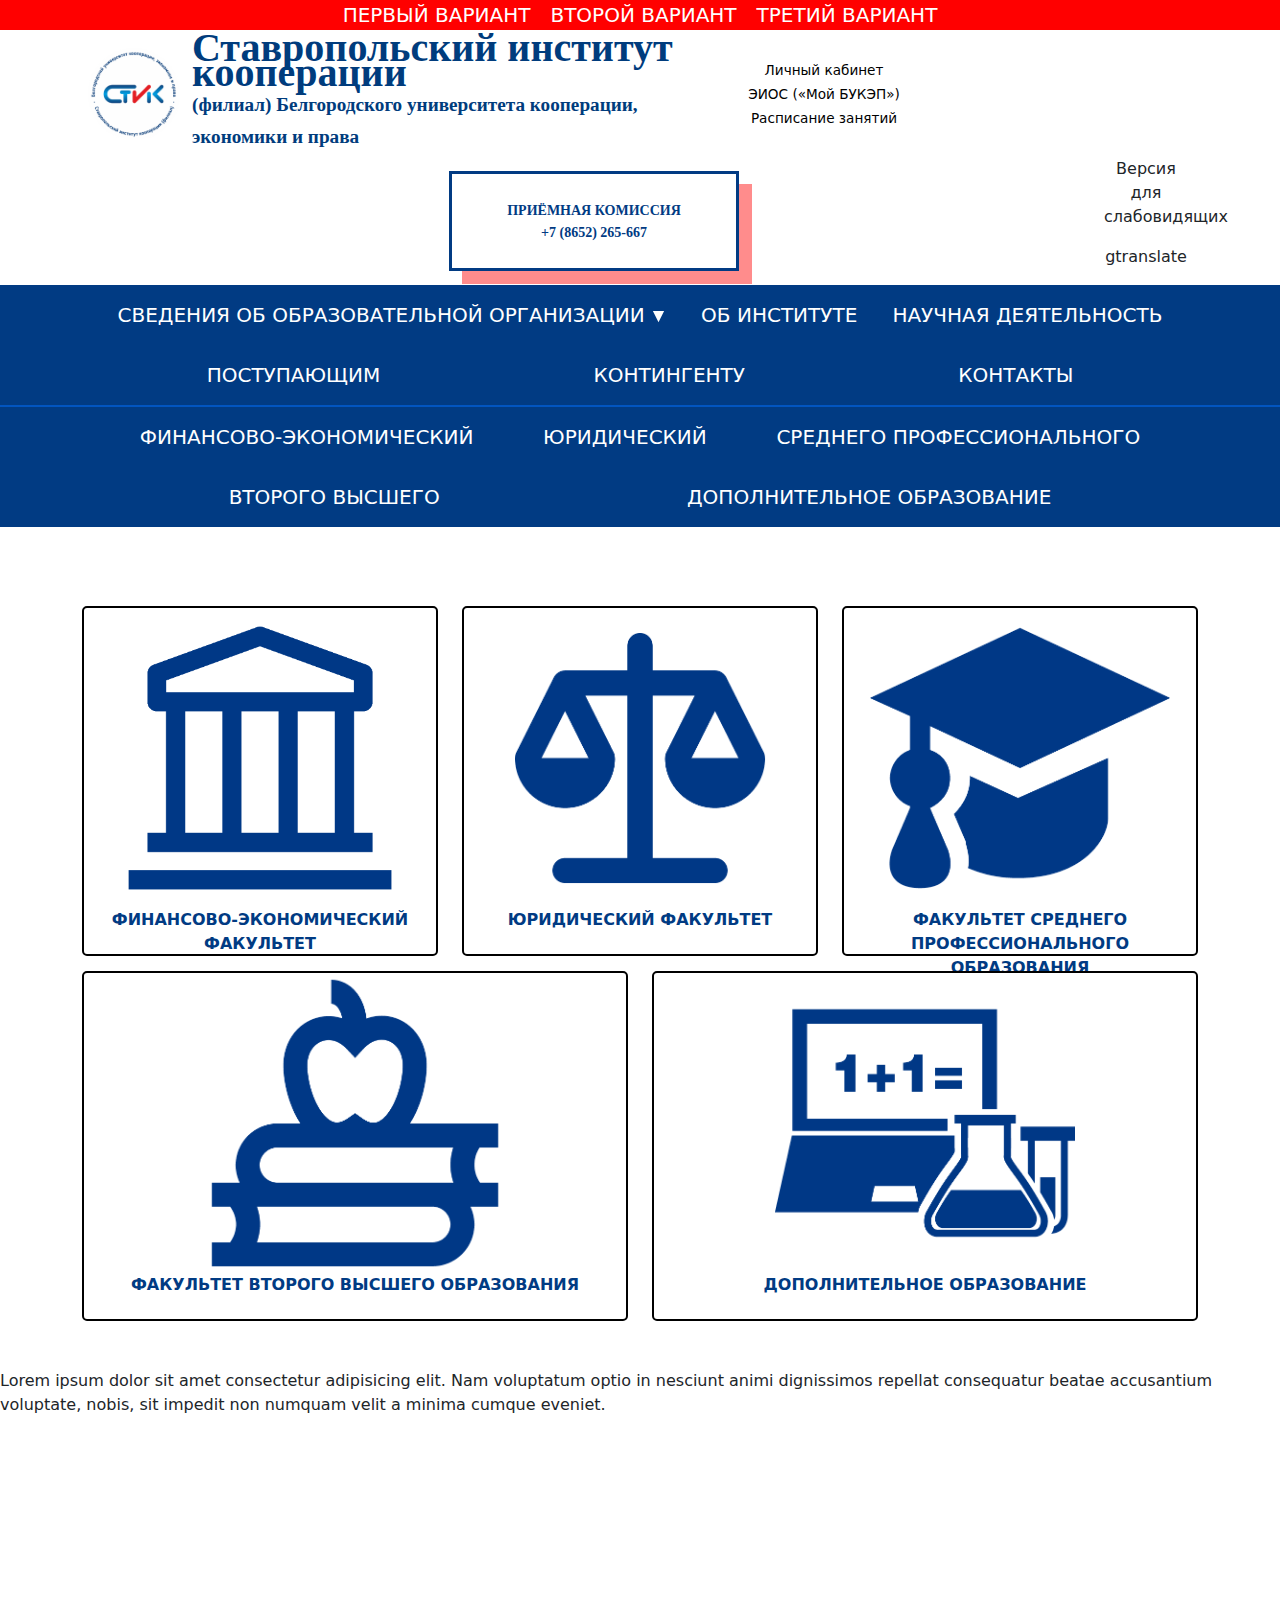
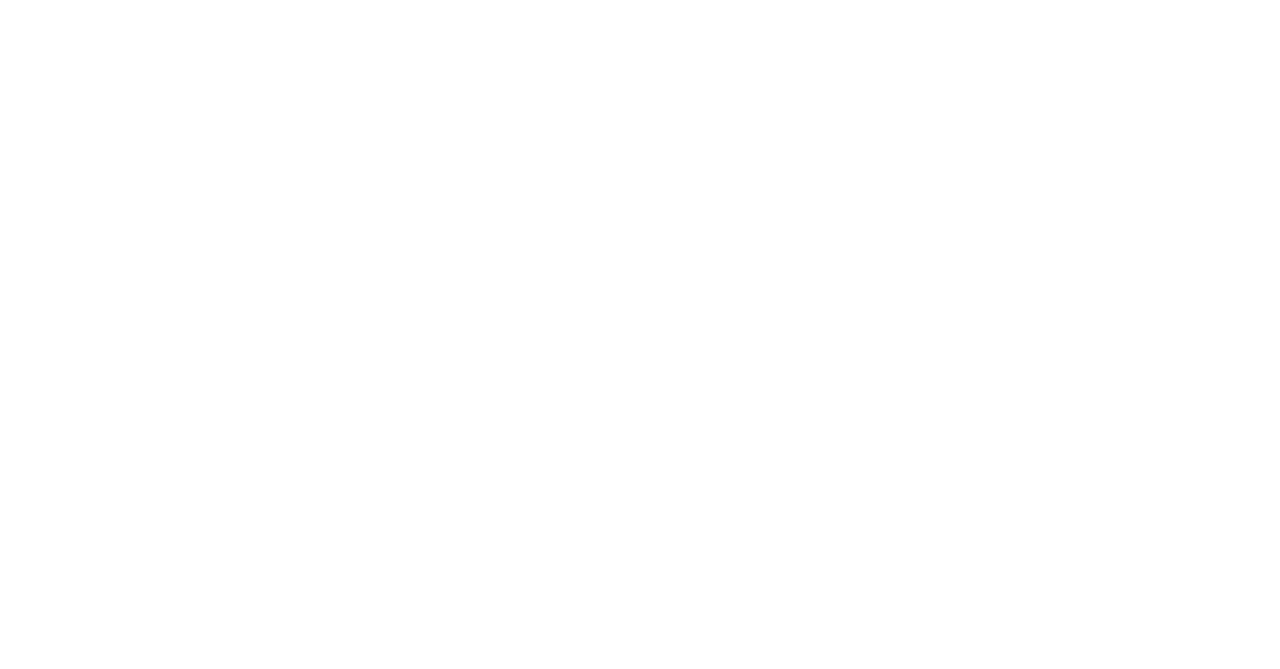
<file: index.html>
<!DOCTYPE html>
<html lang="en">

<head>
	<meta charset="UTF-8">
	<link rel="shortcut icon" href="./assets/logo.ico" type="image/x-icon">
	<meta name="viewport" content="width=device-width, initial-scale=1.0">
	<script src="./script/script_v1.js" defer></script>
	<link rel="stylesheet" href="./styles/style.css">
	<link rel="stylesheet" href="./styles/style_v1.css">
	<link href="https://cdn.jsdelivr.net/npm/bootstrap@5.3.3/dist/css/bootstrap.min.css" rel="stylesheet"
		integrity="sha384-QWTKZyjpPEjISv5WaRU9OFeRpok6YctnYmDr5pNlyT2bRjXh0JMhjY6hW+ALEwIH" crossorigin="anonymous">
	<script defer src="https://cdn.jsdelivr.net/npm/bootstrap@5.3.3/dist/js/bootstrap.bundle.min.js"
		integrity="sha384-YvpcrYf0tY3lHB60NNkmXc5s9fDVZLESaAA55NDzOxhy9GkcIdslK1eN7N6jIeHz"
		crossorigin="anonymous"></script>
	<link href="https://fonts.googleapis.com/icon?family=Material+Icons" rel="stylesheet">
	<title>The first option</title>
</head>

<body>
	<div class="variants">
		<p class="mb-0"><a href="/">Первый вариант</a></p>
		<p class="mb-0"><a href="./pages/v2.html">Второй вариант</a></p>
		<p class="mb-0"><a href="./pages/v3.html">Третий вариант</a></p>
	</div>
	<div class="container-fluid top">
		<div class="row align-items-center">
			<div class="col-12 col-md-12 col-lg-1 px-0 logo">
				<a href="/"><img src="./assets/logo.png" class="img-fluid mx-auto d-block stik_logo" /></a>
			</div>
			<div class="col-12 col-md-12 col-lg-6">
				<p class="top__name bvi-tts logotype_fonts mb-2">Ставропольский институт кооперации<br/> <span>(филиал)
						Белгородского университета кооперации, экономики и права</span></p>
			</div>
			<div class="services col-12 col-md-12 col-lg-2 study">
				<div class="bvi-tts">
					<a href="/lichnyj-kabinet-studenta/" target="_blank" class="mb-2"><i
							class="fas fa-user-graduate"></i> Личный
						кабинет ЭИОС («Мой БУКЭП»)</a>
				</div>
				<div class="bvi-tts"><a href="https://rasp.bukep.ru/Default.aspx?idFil=10006" target="_blank"><i
							class="fas fa-calendar-alt"></i> Расписание занятий</a></div>
			</div>
			<a href="tel:88652265667" class="col-12 col-md-12 col-lg-2 priem_header">
				<p class="mb-0">Приёмная комиссия</p>
				<p class="mb-0">+7 (8652) 265-667</p>
			</a>
			<div class="col-12 col-md-12 col-lg-1 px-1 dop-func">
				<div class="sv mb-2" itemprop="copy">
					<p>Версия для слабовидящих</p>
				</div>
				<div class="lang">
					<p>gtranslate</p>
				</div>
			</div>
		</div>
	</div>
	<nav class="menu_container">
		<div class="humburger_btns">
			<button class="humburger">
				<i class="menuIcon material-icons">menu</i>
				<i class="closeIcon material-icons">close</i>
			</button>
		</div>
	</div>
		<ul class="menu text-center">
			<li class="menu_inner sveden">
				<a>Сведения об образовательной организации</a> <img src="/assets/dropdown_icon.svg" alt="">
				<ul class="sub_menu text-start">
					<li><a href="#">Основные Сведения</a></li>
					<li><a href="#">структура и органы управления образовательной организацией</a></li>
					<li><a href="#">документы</a></li>
					<li><a href="#">образование</a></li>
					<li><a href="#">руководство. педагогический (научно-педагогический) состав</a></li>
					<li><a href="#">материально-техническое обеспечение и оснощенность образовательного процесса</a>
					</li>
					<li><a href="#">платные образовательные услуши</a></li>
					<li><a href="#">финансово-хозяйственная деятельность</a></li>
					<li><a href="#">вакантные места для приема (перевода) обучающихся</a></li>
					<li><a href="#">доступная среда</a></li>
					<li><a href="#">международное сотрудничество</a></li>
					<li><a href="#">образовательные стандарты</a></li>
					<li><a href="#">стипендии и меры поддержки обучающихся</a></li>
					<li><a href="#">абитуриенту</a></li>
					<li><a href="#">противодействие коррупции, экстремизму и терроризму</a></li>
					<li><a href="#">информационная безопасность</a></li>
				</ul>
			</li>
			<li class="menu_inner">
				<a>об институте</a>
			</li>
			<li class="menu_inner">
				<a>научная деятельность</a>
			</li>
			<li class="menu_inner">
				<a>поступающим</a>
			</li>
			<li class="menu_inner">
				<a>контингенту</a>
			</li>
			<li class="menu_inner">
				<a>контакты</a>
			</li>
		</ul>
	</nav>

	<nav class="second_menu_container text-center">
		<ul class="second_menu">
			<li class="menu_inner"><a href="#">Финансово-экономический</a></li>
			<li class="menu_inner"><a href="#">юридический</a></li>
			<li class="menu_inner"><a href="#">среднего профессионального</a></li>
			<li class="menu_inner"><a href="#">второго высшего</a></li>
			<li class="menu_inner"><a href="#">дополнительное образование</a></li>
		</ul>
	</nav>

	<div class="container-fluid">
		<div class="container">
			<div class="row">
				<div class="col-12 col-md-12 col-lg-12 pt-5 pb-5">
					<div class="fuk_container">
						<div class="row text-center">
							<div class="col">
								<a href="/fakultety">
									<div class="fuk_item">
										<div class="finance_icon"></div>
										<p>Финансово-экономический факультет</p>
									</div>
								</a>
							</div>
							<div class="col">
								<a href="/fakultety">
									<div class="fuk_item">
										<div class="law_icon"></div>
										<p>юридический факультет</p>
									</div>
								</a>
							</div>
							<div class="col">
								<a href="/fakultety">
									<div class="fuk_item">
										<div class="college_icon"></div>
										<p>факультет среднего профессионального образования</p>
									</div>
								</a>
							</div>
						</div>
						<div class="row text-center">
							<div class="col">
								<a href="/fakultety">
									<div class="fuk_item">
										<div class="second_icon"></div>
										<p>факультет второго высшего образования</p>
									</div>
								</a>
							</div>
							<div class="col">
								<a href="/fakultety">
									<div class="fuk_item">
										<div class="dop_icon"></div>
										<p>дополнительное образование</p>
									</div>
								</a>
							</div>
						</div>
					</div>
				</div>
			</div>
		</div>
	</div>
	<div class="some_content">
		<p>Lorem ipsum dolor sit amet consectetur adipisicing elit. Nam voluptatum optio in nesciunt animi dignissimos
			repellat consequatur beatae accusantium voluptate, nobis, sit impedit non numquam velit a minima cumque
			eveniet.</p>
	</div>
	<button class="scroll_top hide"><span class="material-icons">arrow_upward</span></button>
</body>

</html>
</file>
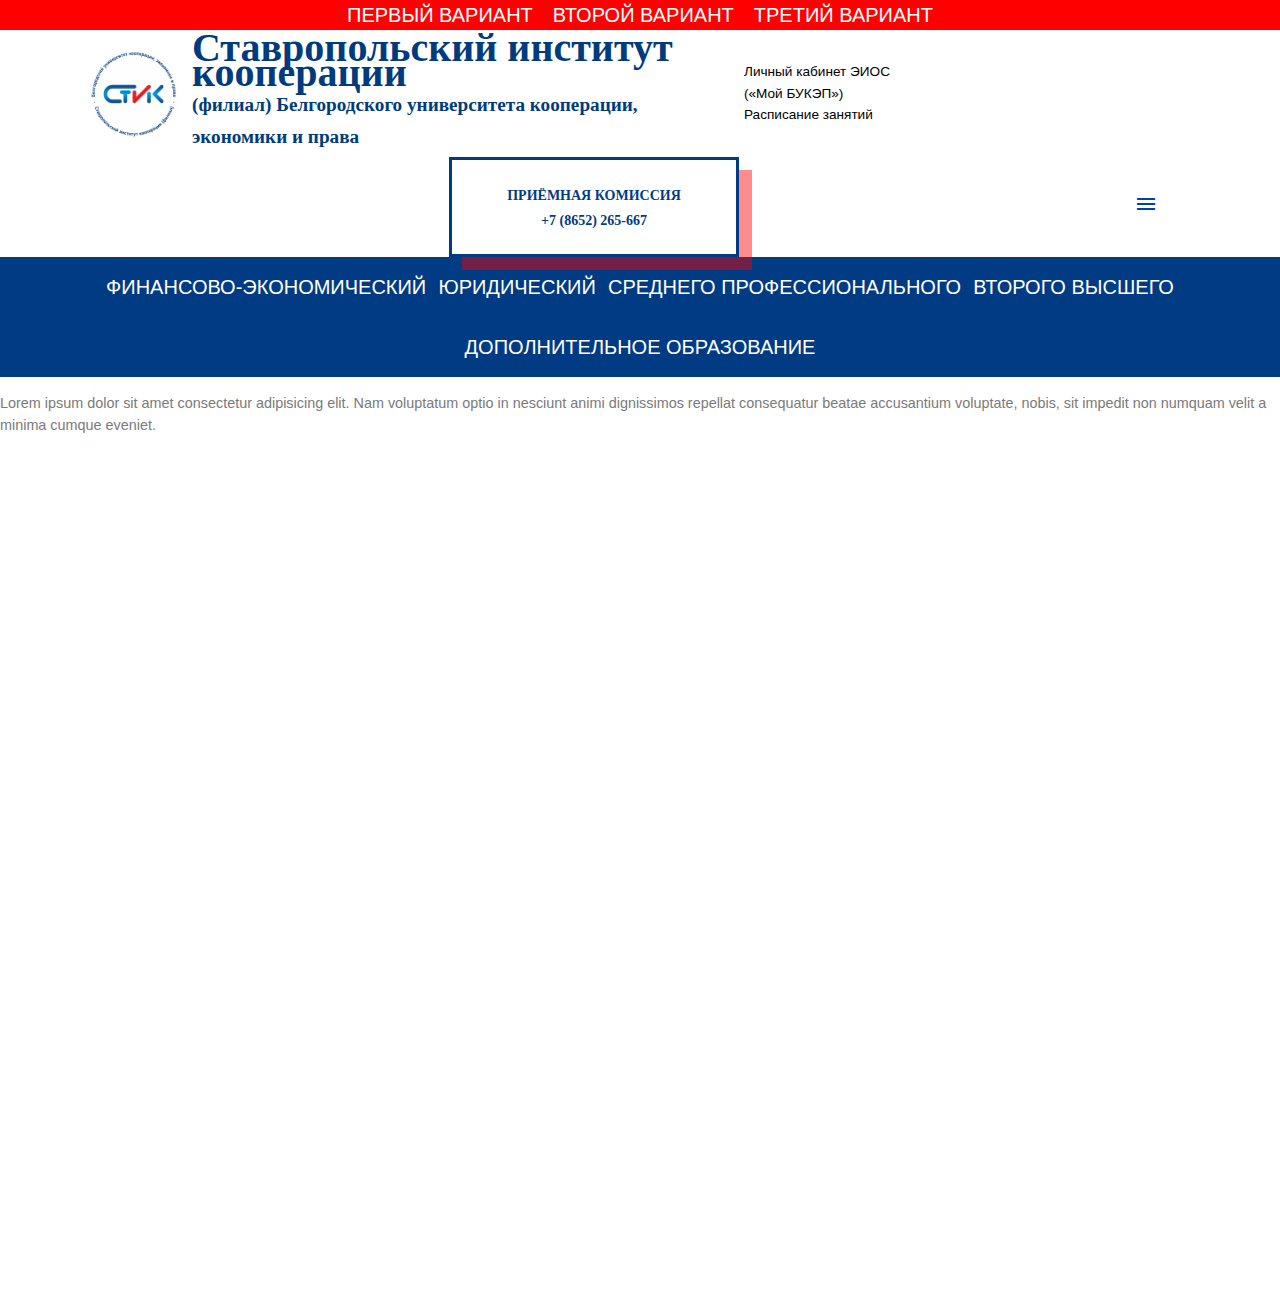
<file: v2.html>
<!DOCTYPE html>
<html lang="en">

<head>
	<meta charset="UTF-8">
	<link rel="shortcut icon" href="./assets/logo.ico" type="image/x-icon">
	<meta name="viewport" content="width=device-width, initial-scale=1.0">
	<link href="https://cdn.jsdelivr.net/npm/bootstrap@5.3.3/dist/css/bootstrap.min.css" rel="stylesheet"
		integrity="sha384-QWTKZyjpPEjISv5WaRU9OFeRpok6YctnYmDr5pNlyT2bRjXh0JMhjY6hW+ALEwIH" crossorigin="anonymous">
	<script defer src="https://cdn.jsdelivr.net/npm/bootstrap@5.3.3/dist/js/bootstrap.bundle.min.js"
		integrity="sha384-YvpcrYf0tY3lHB60NNkmXc5s9fDVZLESaAA55NDzOxhy9GkcIdslK1eN7N6jIeHz"
		crossorigin="anonymous"></script>
	<link href="https://fonts.googleapis.com/icon?family=Material+Icons" rel="stylesheet">
	<script src="./script/script_v2.js" defer></script>
	<link rel="stylesheet" href="./styles/style.css">
	<link rel="stylesheet" href="./styles/style_v1.css">
	<link rel="stylesheet" href="./styles/style_v2.css">
	<title>The second option</title>
</head>

<body>
	<div class="variants">
		<p class="mb-0"><a href="/">Первый вариант</a></p>
		<p class="mb-0"><a href="./v2.html">Второй вариант</a></p>
		<p class="mb-0"><a href="./v3.html">Третий вариант</a></p>
	</div>
	<div class="container-fluid top">
		<div class="row align-items-center">
			<div class="col-12 col-md-12 col-lg-1 px-0 logo">
				<a href="/"><img src="./assets/logo.png" class="img-fluid mx-auto d-block stik_logo" /></a>
			</div>
			<div class="col-12 col-md-12 col-lg-6">
				<p class="top__name bvi-tts logotype_fonts mb-2">Ставропольский институт кооперации<br /> <span>(филиал)
						Белгородского университета кооперации, экономики и права</span></p>
			</div>
			<div class="services col-12 col-md-12 col-lg-2">
				<div class="bvi-tts">
					<a href="/lichnyj-kabinet-studenta/" target="_blank" class="mb-2"><i
							class="fas fa-user-graduate"></i> Личный
						кабинет ЭИОС («Мой БУКЭП»)</a>
				</div>
				<div class="bvi-tts"><a href="https://rasp.bukep.ru/Default.aspx?idFil=10006" target="_blank"><i
							class="fas fa-calendar-alt"></i> Расписание занятий</a></div>
			</div>
			<a href="tel:88652265667" class="col-12 col-md-12 col-lg-2 priem_header">
				<p class="mb-1">Приёмная комиссия</p>
				<p class="mb-0">+7 (8652) 265-667</p>
			</a>
			<div class="col-12 col-md-12 col-lg-1 px-1 dop-func">
				<button class="humburger">
					<i class="menuIcon material-icons">menu</i>
					<i class="closeIcon material-icons">close</i>
				</button>
			</div>
		</div>
	</div>
	<nav class="menu_container">
		<div class="row align-items-center">
			<div class="col-12 col-md-12 col-lg-4 px-0 logo">
				<ul class="menu">
					<li class="menu_inner sveden">
						<a>Сведения об образовательной организации</a> <img src="/assets/dropdown_icon.svg" alt="">
					</li>
					<li class="menu_inner">
						<a>об институте</a>
					</li>
					<li class="menu_inner">
						<a>научная деятельность</a>
					</li>
					<li class="menu_inner">
						<a>поступающим</a>
					</li>
					<li class="menu_inner">
						<a>контингенту</a>
					</li>
					<li class="menu_inner">
						<a>контакты</a>
					</li>
				</ul>
				<div class="sv mb-2" itemprop="copy">
					<p>Версия для слабовидящих</p>
				</div>
				<div class="lang">
					<p>gtranslate</p>
				</div>
			</div>
			<div class="col-12 col-md-12 col-lg-6">
				<ul class="sub_menu">
					<li><a href="#">Основные Сведения</a></li>
					<li><a href="#">структура и органы управления образовательной организацией</a></li>
					<li><a href="#">документы</a></li>
					<li><a href="#">образование</a></li>
					<li><a href="#">руководство. педагогический (научно-педагогический) состав</a></li>
					<li><a href="#">материально-техническое обеспечение и оснощенность образовательного процесса</a>
					</li>
					<li><a href="#">платные образовательные услуши</a></li>
					<li><a href="#">финансово-хозяйственная деятельность</a></li>
					<li><a href="#">вакантные места для приема (перевода) обучающихся</a></li>
					<li><a href="#">доступная среда</a></li>
					<li><a href="#">международное сотрудничество</a></li>
					<li><a href="#">образовательные стандарты</a></li>
					<li><a href="#">стипендии и меры поддержки обучающихся</a></li>
					<li><a href="#">абитуриенту</a></li>
					<li><a href="#">противодействие коррупции, экстремизму и терроризму</a></li>
					<li><a href="#">информационная безопасность</a></li>
				</ul>
			</div>
		</div>
	</nav>

	<nav class="second_menu_container">
		<ul class="second_menu">
			<li class="menu_inner"><a href="#">Финансово-экономический</a></li>
			<li class="menu_inner"><a href="#">юридический</a></li>
			<li class="menu_inner"><a href="#">среднего профессионального</a></li>
			<li class="menu_inner"><a href="#">второго высшего</a></li>
			<li class="menu_inner"><a href="#">дополнительное образование</a></li>
		</ul>
	</nav>
	<div class="some_content">
		<p>Lorem ipsum dolor sit amet consectetur adipisicing elit. Nam voluptatum optio in nesciunt animi dignissimos
			repellat consequatur beatae accusantium voluptate, nobis, sit impedit non numquam velit a minima cumque
			eveniet.</p>
	</div>
</body>

</html>
</file>
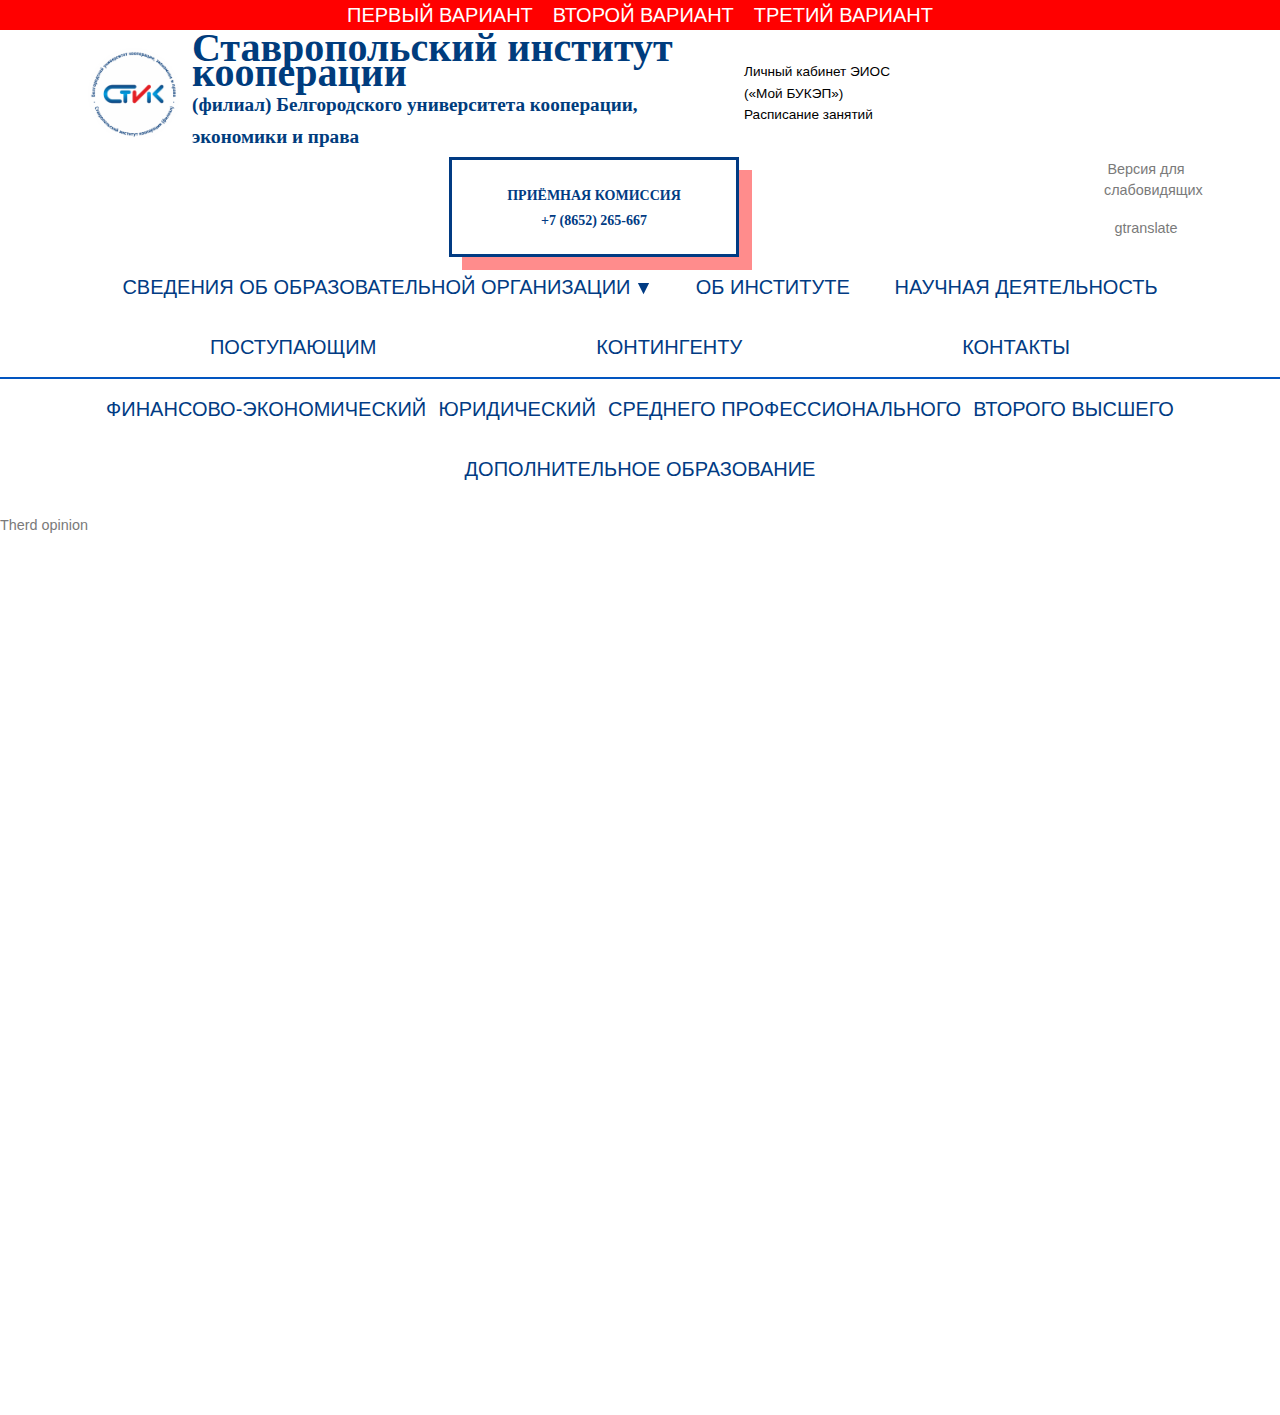
<file: v3.html>
<!DOCTYPE html>
<html lang="en">

<head>
	<meta charset="UTF-8">
	<link rel="shortcut icon" href="./assets/logo.ico" type="image/x-icon">
	<meta name="viewport" content="width=device-width, initial-scale=1.0">
	<link href="https://cdn.jsdelivr.net/npm/bootstrap@5.3.3/dist/css/bootstrap.min.css" rel="stylesheet"
		integrity="sha384-QWTKZyjpPEjISv5WaRU9OFeRpok6YctnYmDr5pNlyT2bRjXh0JMhjY6hW+ALEwIH" crossorigin="anonymous">
	<script defer src="https://cdn.jsdelivr.net/npm/bootstrap@5.3.3/dist/js/bootstrap.bundle.min.js"
		integrity="sha384-YvpcrYf0tY3lHB60NNkmXc5s9fDVZLESaAA55NDzOxhy9GkcIdslK1eN7N6jIeHz"
		crossorigin="anonymous"></script>
	<link href="https://fonts.googleapis.com/icon?family=Material+Icons" rel="stylesheet">
	<link rel="stylesheet" href="./styles/style.css">
	<link rel="stylesheet" href="./styles/style_v3.css">
	<title>The therd option</title>
</head>

<body>
	<div class="variants">
		<p class="mb-0"><a href="/">Первый вариант</a></p>
		<p class="mb-0"><a href="./v2.html">Второй вариант</a></p>
		<p class="mb-0"><a href="./v3.html">Третий вариант</a></p>
	</div>
	<div class="container-fluid top">
		<div class="row align-items-center">
			<div class="col-12 col-md-12 col-lg-1 px-0 logo">
				<a href="/"><img src="./assets/logo.png" class="img-fluid mx-auto d-block stik_logo" /></a>
			</div>
			<div class="col-12 col-md-12 col-lg-6">
				<p class="top__name bvi-tts logotype_fonts mb-2">Ставропольский институт кооперации<br /> <span>(филиал)
						Белгородского университета кооперации, экономики и права</span></p>
			</div>
			<div class="services col-12 col-md-12 col-lg-2">
				<div class="bvi-tts">
					<a href="/lichnyj-kabinet-studenta/" target="_blank" class="mb-2"><i
							class="fas fa-user-graduate"></i> Личный
						кабинет ЭИОС («Мой БУКЭП»)</a>
				</div>
				<div class="bvi-tts"><a href="https://rasp.bukep.ru/Default.aspx?idFil=10006" target="_blank"><i
							class="fas fa-calendar-alt"></i> Расписание занятий</a></div>
			</div>
			<a href="tel:88652265667" class="col-12 col-md-12 col-lg-2 priem_header">
				<p class="mb-1">Приёмная комиссия</p>
				<p class="mb-0">+7 (8652) 265-667</p>
			</a>
			<div class="col-12 col-md-12 col-lg-1 px-1 dop-func text-center">
				<div class="sv mb-2" itemprop="copy">
					<p>Версия для слабовидящих</p>
				</div>
				<div class="lang">
					<p>gtranslate</p>
				</div>
			</div>
		</div>
	</div>
	<nav class="menu_container">
		<ul class="menu">
			<li class="menu_inner sveden">
				<a>Сведения об образовательной организации</a> <img src="/assets/dropdown_icon_v3.svg" alt="">
				<ul class="sub_menu">
					<li><a href="#">Основные Сведения</a></li>
					<li><a href="#">структура и органы управления образовательной организацией</a></li>
					<li><a href="#">документы</a></li>
					<li><a href="#">образование</a></li>
					<li><a href="#">руководство. педагогический (научно-педагогический) состав</a></li>
					<li><a href="#">материально-техническое обеспечение и оснощенность образовательного процесса</a>
					</li>
					<li><a href="#">платные образовательные услуши</a></li>
					<li><a href="#">финансово-хозяйственная деятельность</a></li>
					<li><a href="#">вакантные места для приема (перевода) обучающихся</a></li>
					<li><a href="#">доступная среда</a></li>
					<li><a href="#">международное сотрудничество</a></li>
					<li><a href="#">образовательные стандарты</a></li>
					<li><a href="#">стипендии и меры поддержки обучающихся</a></li>
					<li><a href="#">абитуриенту</a></li>
					<li><a href="#">противодействие коррупции, экстремизму и терроризму</a></li>
					<li><a href="#">информационная безопасность</a></li>
				</ul>
			</li>
			<li class="menu_inner">
				<a>об институте</a>
			</li>
			<li class="menu_inner">
				<a>научная деятельность</a>
			</li>
			<li class="menu_inner">
				<a>поступающим</a>
			</li>
			<li class="menu_inner">
				<a>контингенту</a>
			</li>
			<li class="menu_inner">
				<a>контакты</a>
			</li>
		</ul>
	</nav>

	<nav class="second_menu_container">
		<ul class="second_menu">
			<li class="menu_inner"><a href="#">Финансово-экономический</a></li>
			<li class="menu_inner"><a href="#">юридический</a></li>
			<li class="menu_inner"><a href="#">среднего профессионального</a></li>
			<li class="menu_inner"><a href="#">второго высшего</a></li>
			<li class="menu_inner"><a href="#">дополнительное образование</a></li>
		</ul>
	</nav>
	<div class="some_content">
		<p>Therd opinion
		</p>
	</div>
</body>

</html>
</file>
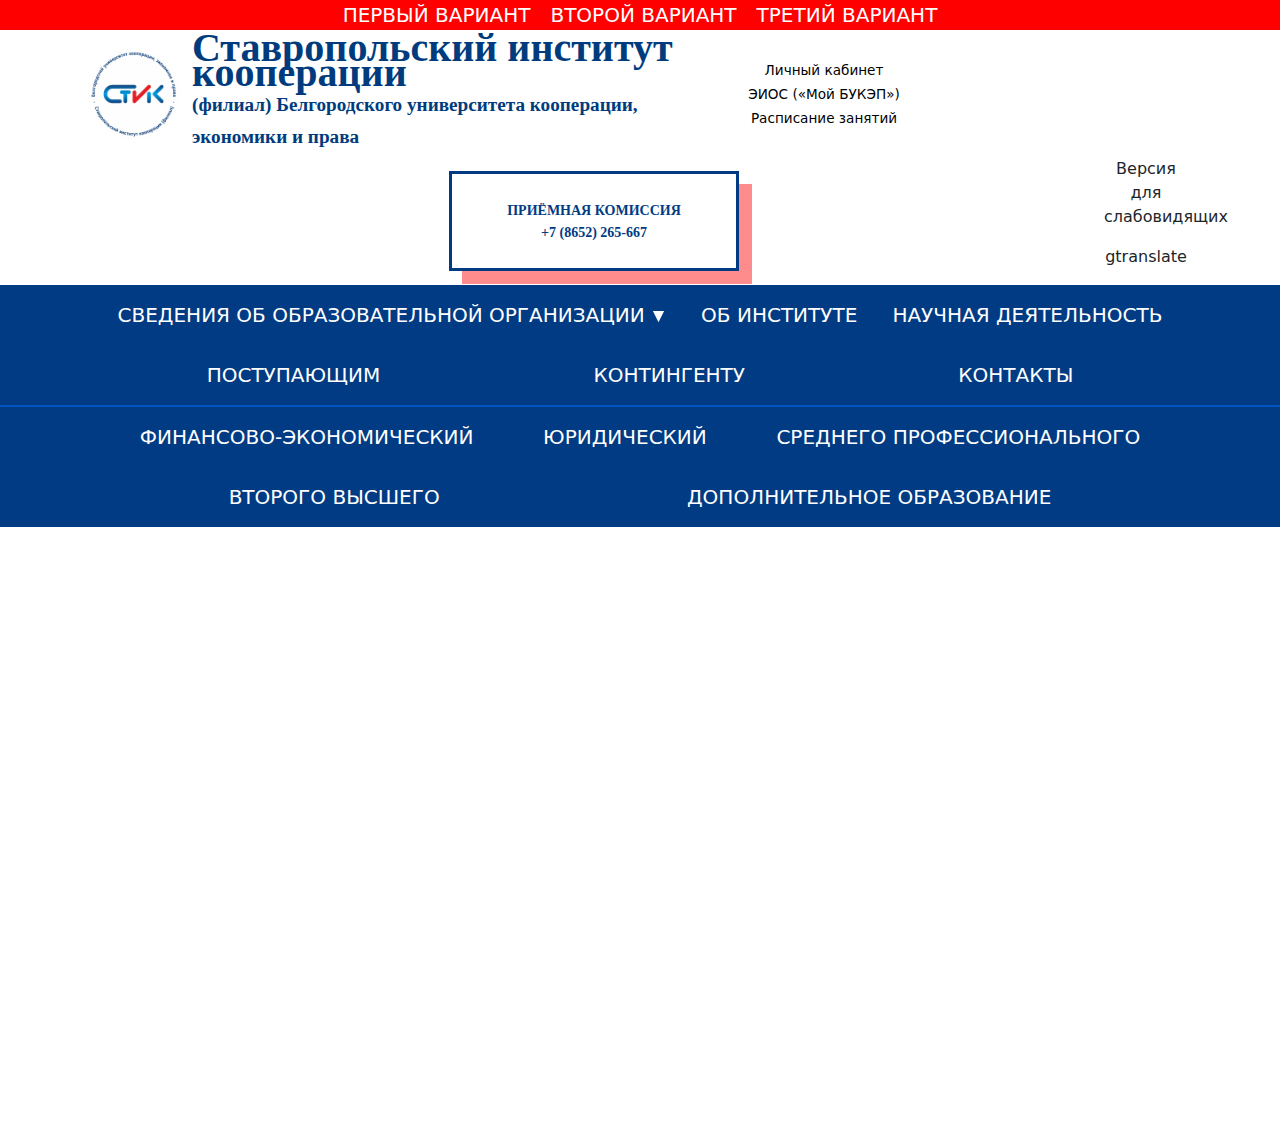
<file: pages/programs.html>
<!DOCTYPE html>
<html lang="en">

<head>
	<meta charset="UTF-8">
	<link rel="shortcut icon" href="./assets/logo.ico" type="image/x-icon">
	<meta name="viewport" content="width=device-width, initial-scale=1.0">
	<script src="../script/script_v1.js" defer></script>
	<link rel="stylesheet" href="../styles/style.css">
	<link rel="stylesheet" href="../styles/style_v1.css">
	<link href="https://cdn.jsdelivr.net/npm/bootstrap@5.3.3/dist/css/bootstrap.min.css" rel="stylesheet"
		integrity="sha384-QWTKZyjpPEjISv5WaRU9OFeRpok6YctnYmDr5pNlyT2bRjXh0JMhjY6hW+ALEwIH" crossorigin="anonymous">
	<script defer src="https://cdn.jsdelivr.net/npm/bootstrap@5.3.3/dist/js/bootstrap.bundle.min.js"
		integrity="sha384-YvpcrYf0tY3lHB60NNkmXc5s9fDVZLESaAA55NDzOxhy9GkcIdslK1eN7N6jIeHz"
		crossorigin="anonymous"></script>
	<link href="https://fonts.googleapis.com/icon?family=Material+Icons" rel="stylesheet">
	<title>The first option</title>
</head>

<body>
	<div class="variants">
		<p class="mb-0"><a href="/">Первый вариант</a></p>
		<p class="mb-0"><a href="./pages/v2.html">Второй вариант</a></p>
		<p class="mb-0"><a href="./pages/v3.html">Третий вариант</a></p>
	</div>
	<div class="container-fluid top">
		<div class="row align-items-center">
			<div class="col-12 col-md-12 col-lg-1 px-0 logo">
				<a href="/"><img src="../assets/logo.png" class="img-fluid mx-auto d-block stik_logo" /></a>
			</div>
			<div class="col-12 col-md-12 col-lg-6">
				<p class="top__name bvi-tts logotype_fonts mb-2">Ставропольский институт кооперации<br /> <span>(филиал)
						Белгородского университета кооперации, экономики и права</span></p>
			</div>
			<div class="services col-12 col-md-12 col-lg-2 study">
				<div class="bvi-tts">
					<a href="/lichnyj-kabinet-studenta/" target="_blank" class="mb-2"><i
							class="fas fa-user-graduate"></i> Личный
						кабинет ЭИОС («Мой БУКЭП»)</a>
				</div>
				<div class="bvi-tts"><a href="https://rasp.bukep.ru/Default.aspx?idFil=10006" target="_blank"><i
							class="fas fa-calendar-alt"></i> Расписание занятий</a></div>
			</div>
			<a href="tel:88652265667" class="col-12 col-md-12 col-lg-2 priem_header">
				<p class="mb-0">Приёмная комиссия</p>
				<p class="mb-0">+7 (8652) 265-667</p>
			</a>
			<div class="col-12 col-md-12 col-lg-1 px-1 dop-func">
				<div class="sv mb-2" itemprop="copy">
					<p>Версия для слабовидящих</p>
				</div>
				<div class="lang">
					<p>gtranslate</p>
				</div>
			</div>
		</div>
	</div>
	<nav class="menu_container">
		<ul class="menu text-center">
			<li class="menu_inner sveden">
				<a>Сведения об образовательной организации</a> <img src="../assets/dropdown_icon.svg" alt="">
				<ul class="sub_menu text-start">
					<li><a href="#">Основные Сведения</a></li>
					<li><a href="#">структура и органы управления образовательной организацией</a></li>
					<li><a href="#">документы</a></li>
					<li><a href="#">образование</a></li>
					<li><a href="#">руководство. педагогический (научно-педагогический) состав</a></li>
					<li><a href="#">материально-техническое обеспечение и оснощенность образовательного процесса</a>
					</li>
					<li><a href="#">платные образовательные услуши</a></li>
					<li><a href="#">финансово-хозяйственная деятельность</a></li>
					<li><a href="#">вакантные места для приема (перевода) обучающихся</a></li>
					<li><a href="#">доступная среда</a></li>
					<li><a href="#">международное сотрудничество</a></li>
					<li><a href="#">образовательные стандарты</a></li>
					<li><a href="#">стипендии и меры поддержки обучающихся</a></li>
					<li><a href="#">абитуриенту</a></li>
					<li><a href="#">противодействие коррупции, экстремизму и терроризму</a></li>
					<li><a href="#">информационная безопасность</a></li>
				</ul>
			</li>
			<li class="menu_inner">
				<a>об институте</a>
			</li>
			<li class="menu_inner">
				<a>научная деятельность</a>
			</li>
			<li class="menu_inner">
				<a>поступающим</a>
			</li>
			<li class="menu_inner">
				<a>контингенту</a>
			</li>
			<li class="menu_inner">
				<a>контакты</a>
			</li>
		</ul>
	</nav>

	<nav class="second_menu_container text-center">
		<ul class="second_menu">
			<li class="menu_inner"><a href="#">Финансово-экономический</a></li>
			<li class="menu_inner"><a href="#">юридический</a></li>
			<li class="menu_inner"><a href="#">среднего профессионального</a></li>
			<li class="menu_inner"><a href="#">второго высшего</a></li>
			<li class="menu_inner"><a href="#">дополнительное образование</a></li>
		</ul>
	</nav>

</body>

</html>
</file>
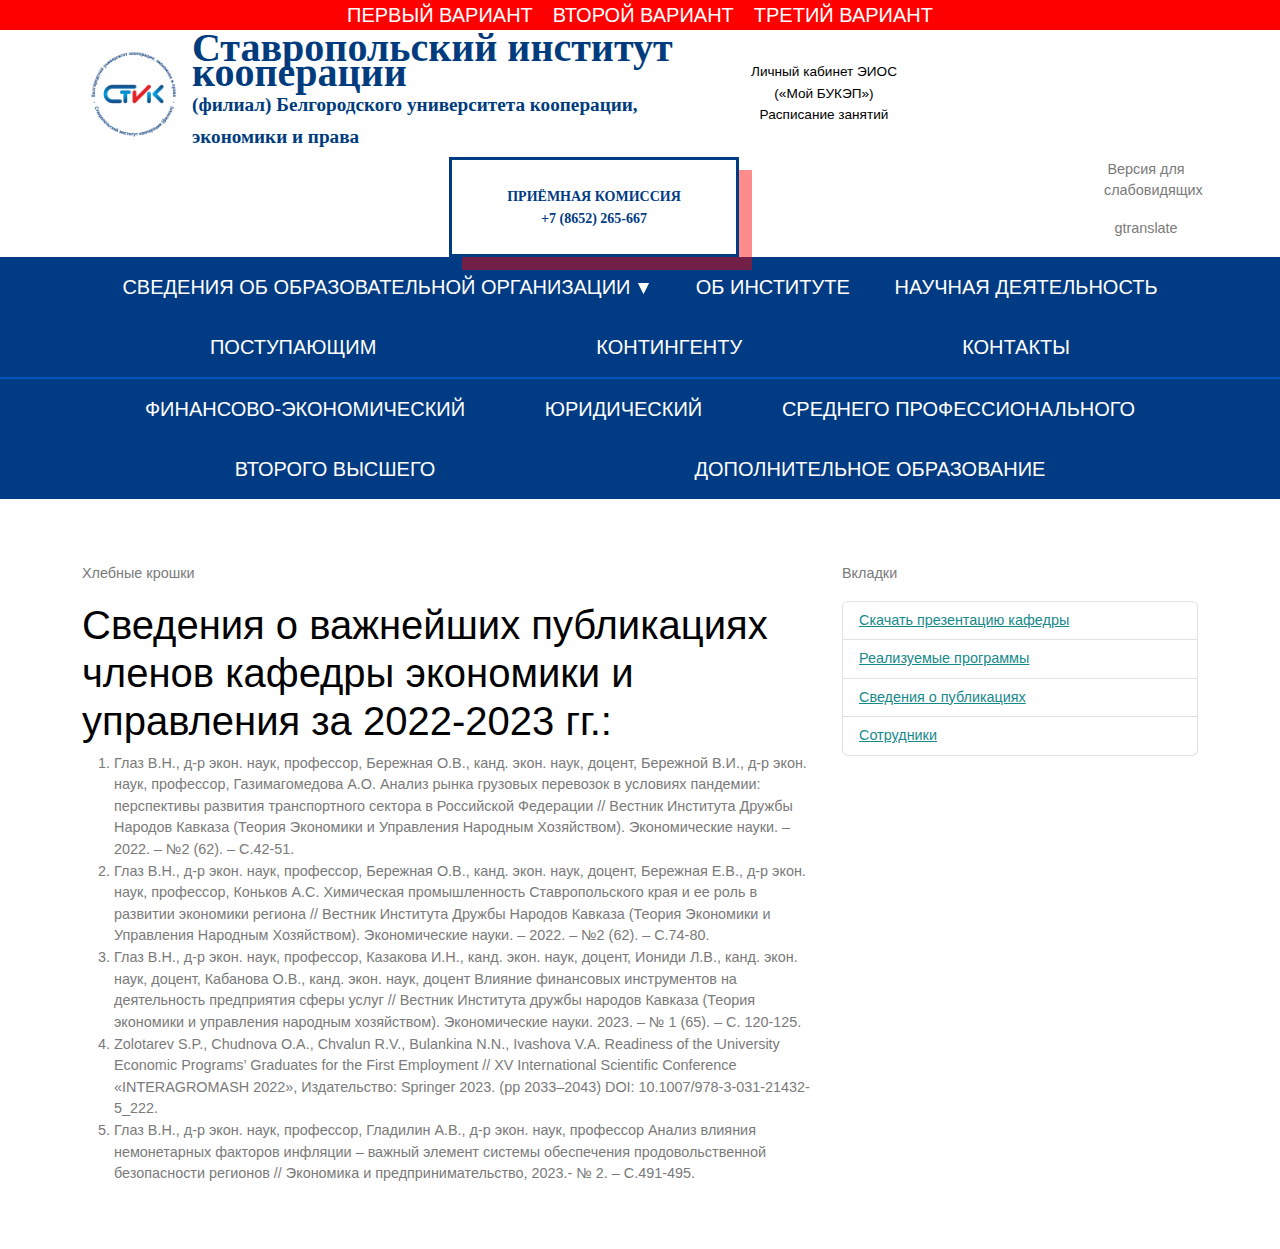
<file: pages/sveden.html>
<!DOCTYPE html>
<html lang="en">

<head>
	<meta charset="UTF-8">
	<link rel="shortcut icon" href="./assets/logo.ico" type="image/x-icon">
	<meta name="viewport" content="width=device-width, initial-scale=1.0">
	<link href="https://cdn.jsdelivr.net/npm/bootstrap@5.3.3/dist/css/bootstrap.min.css" rel="stylesheet"
		integrity="sha384-QWTKZyjpPEjISv5WaRU9OFeRpok6YctnYmDr5pNlyT2bRjXh0JMhjY6hW+ALEwIH" crossorigin="anonymous">
	<script defer src="https://cdn.jsdelivr.net/npm/bootstrap@5.3.3/dist/js/bootstrap.bundle.min.js"
		integrity="sha384-YvpcrYf0tY3lHB60NNkmXc5s9fDVZLESaAA55NDzOxhy9GkcIdslK1eN7N6jIeHz"
		crossorigin="anonymous"></script>
	<link href="https://fonts.googleapis.com/icon?family=Material+Icons" rel="stylesheet">
	<script src="../script/script_v1.js" defer></script>
	<link rel="stylesheet" href="../styles/style.css">
	<link rel="stylesheet" href="../styles/style_v1.css">
	<title>Sveden</title>
</head>

<body>
	<div class="variants">
		<p class="mb-0"><a href="/">Первый вариант</a></p>
		<p class="mb-0"><a href="./v2.html">Второй вариант</a></p>
		<p class="mb-0"><a href="./v3.html">Третий вариант</a></p>
	</div>
	<div class="container-fluid top">
		<div class="row align-items-center">
			<div class="col-12 col-md-12 col-lg-1 px-0 logo">
				<a href="/"><img src="../assets/logo.png" class="img-fluid mx-auto d-block stik_logo" /></a>
			</div>
			<div class="col-12 col-md-12 col-lg-6 logotype">
				<p class="top__name bvi-tts logotype_fonts mb-2">Ставропольский институт кооперации<br /> <span>(филиал)
						Белгородского университета кооперации, экономики и права</span></p>
			</div>
			<div class="services col-12 col-md-12 col-lg-2 study">
				<div class="bvi-tts">
					<a href="/lichnyj-kabinet-studenta/" target="_blank" class="mb-2"><i
							class="fas fa-user-graduate"></i> Личный
						кабинет ЭИОС («Мой БУКЭП»)</a>
				</div>
				<div class="bvi-tts"><a href="https://rasp.bukep.ru/Default.aspx?idFil=10006" target="_blank"><i
							class="fas fa-calendar-alt"></i> Расписание занятий</a></div>
			</div>
			<a href="tel:88652265667" class="col-12 col-md-12 col-lg-2 priem_header">
				<p class="mb-0">Приёмная комиссия</p>
				<p class="mb-0">+7 (8652) 265-667</p>
			</a>
			<div class="col-12 col-md-12 col-lg-1 px-1 dop-func">
				<div class="sv mb-2" itemprop="copy">
					<p>Версия для слабовидящих</p>
				</div>
				<div class="lang">
					<p>gtranslate</p>
				</div>
			</div>
		</div>
	</div>
	<nav class="menu_container">
		<ul class="menu text-center">
			<li class="menu_inner sveden">
				<a>Сведения об образовательной организации</a> <img src="../assets/dropdown_icon.svg" alt="">
				<ul class="sub_menu text-start">
					<li><a href="#">Основные Сведения</a></li>
					<li><a href="#">структура и органы управления образовательной организацией</a></li>
					<li><a href="#">документы</a></li>
					<li><a href="#">образование</a></li>
					<li><a href="#">руководство. педагогический (научно-педагогический) состав</a></li>
					<li><a href="#">материально-техническое обеспечение и оснощенность образовательного процесса</a>
					</li>
					<li><a href="#">платные образовательные услуши</a></li>
					<li><a href="#">финансово-хозяйственная деятельность</a></li>
					<li><a href="#">вакантные места для приема (перевода) обучающихся</a></li>
					<li><a href="#">доступная среда</a></li>
					<li><a href="#">международное сотрудничество</a></li>
					<li><a href="#">образовательные стандарты</a></li>
					<li><a href="#">стипендии и меры поддержки обучающихся</a></li>
					<li><a href="#">абитуриенту</a></li>
					<li><a href="#">противодействие коррупции, экстремизму и терроризму</a></li>
					<li><a href="#">информационная безопасность</a></li>
				</ul>
			</li>
			<li class="menu_inner">
				<a>об институте</a>
			</li>
			<li class="menu_inner">
				<a>научная деятельность</a>
			</li>
			<li class="menu_inner">
				<a>поступающим</a>
			</li>
			<li class="menu_inner">
				<a>контингенту</a>
			</li>
			<li class="menu_inner">
				<a>контакты</a>
			</li>
		</ul>
	</nav>

	<nav class="second_menu_container text-center">
		<ul class="second_menu">
			<li class="menu_inner"><a href="#">Финансово-экономический</a></li>
			<li class="menu_inner"><a href="#">юридический</a></li>
			<li class="menu_inner"><a href="#">среднего профессионального</a></li>
			<li class="menu_inner"><a href="#">второго высшего</a></li>
			<li class="menu_inner"><a href="#">дополнительное образование</a></li>
		</ul>
	</nav>

	<div class="container-fluid">
		<div class="container programs">
			<div class="row">
				<div class="col-12 col-md-12 col-lg-8 pt-5 pb-5">
					<div class="breadcrumb">
						Хлебные крошки
					</div>
					<h1 class="bvi-tts bvi-speech">
						Сведения о важнейших публикациях членов кафедры экономики и управления за 2022-2023 гг.:
					</h1>
					<ol>
						<li>Глаз В.Н., д-р экон. наук, профессор, Бережная О.В., канд. экон. наук, доцент, Бережной
							В.И., д-р экон. наук, профессор,
							Газимагомедова А.О. Анализ рынка грузовых перевозок в условиях пандемии: перспективы
							развития транспортного сектора в
							Российской Федерации // Вестник Института Дружбы Народов Кавказа (Теория Экономики и
							Управления Народным Хозяйством).
							Экономические науки. – 2022. – №2 (62). – С.42-51.</li>
						<li>Глаз В.Н., д-р экон. наук, профессор, Бережная О.В., канд. экон. наук, доцент, Бережная
							Е.В., д-р экон. наук, профессор,
							Коньков А.С. Химическая промышленность Ставропольского края и ее роль в развитии экономики
							региона // Вестник Института
							Дружбы Народов Кавказа (Теория Экономики и Управления Народным Хозяйством). Экономические
							науки. – 2022. – №2 (62). –
							С.74-80.</li>
						<li>Глаз В.Н., д-р экон. наук, профессор, Казакова И.Н., канд. экон. наук, доцент, Иониди Л.В.,
							канд. экон. наук,
							доцент,
							Кабанова О.В., канд. экон. наук, доцент Влияние финансовых инструментов на деятельность
							предприятия сферы услуг
							//
							Вестник Института дружбы народов Кавказа (Теория экономики и управления народным
							хозяйством). Экономические
							науки. 2023.
							– № 1 (65). – С. 120-125.</li>
						<li>Zolotarev S.P., Chudnova O.A., Chvalun R.V., Bulankina N.N., Ivashova V.A. Readiness of the
							University Economic
							Programs’ Graduates for the First Employment // XV International Scientific Conference
							«INTERAGROMASH 2022»,
							Издательство: Springer 2023. (pp 2033–2043) DOI: 10.1007/978-3-031-21432-5_222.</li>
						<li>Глаз В.Н., д-р экон. наук, профессор, Гладилин А.В., д-р экон. наук, профессор Анализ
							влияния немонетарных
							факторов
							инфляции – важный элемент системы обеспечения продовольственной безопасности регионов //
							Экономика и
							предпринимательство, 2023.- № 2. – С.491-495.</li>
					</ol>
				</div>
				<div class="col-12 col-md-12 col-lg-4 pt-5 pb-5">
					<p>
						Вкладки
					</p>
					<ul class="list-group">
						<li class="list-group-item"><a href="http://">Скачать презентацию кафедры</a></li>
						<li class="list-group-item"><a href="/programs.html">Реализуемые программы</a></li>
						<li class="list-group-item"><a href="#">Сведения о публикациях</a></li>
						<li class="list-group-item"><a href="http://">Сотрудники</a></li>
					</ul>
				</div>
			</div>
		</div>

</body>

</html>
</file>
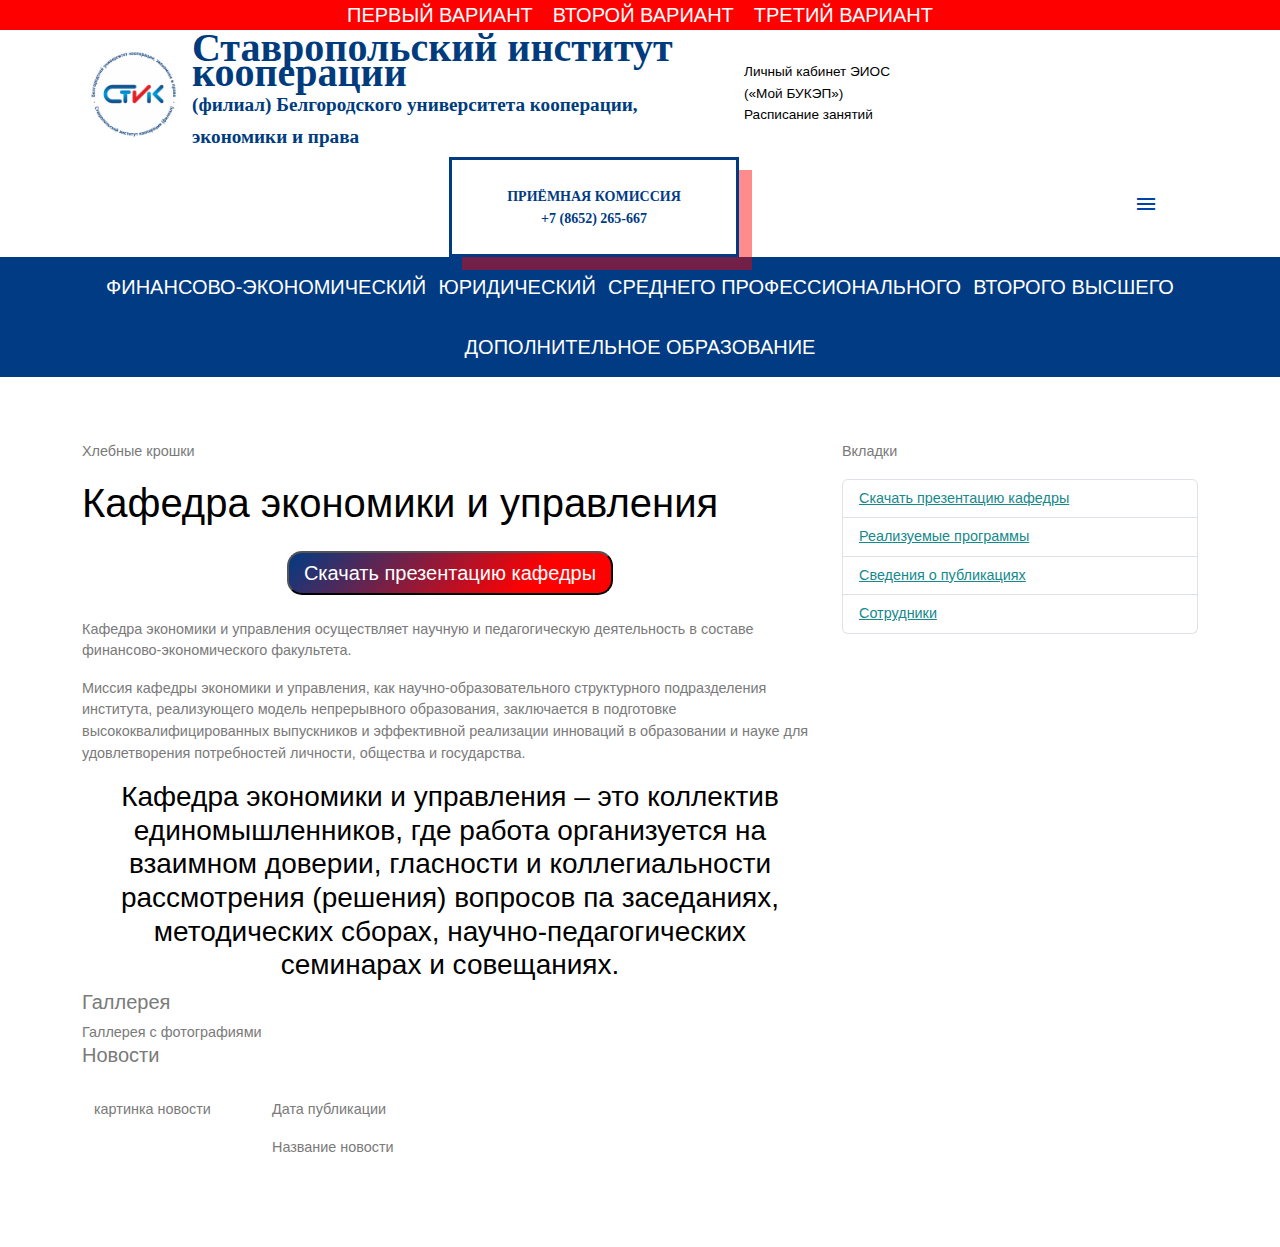
<file: pages/v2.html>
<!DOCTYPE html>
<html lang="en">

<head>
	<meta charset="UTF-8">
	<link rel="shortcut icon" href="../assets/logo.ico" type="image/x-icon">
	<meta name="viewport" content="width=device-width, initial-scale=1.0">
	<link href="https://cdn.jsdelivr.net/npm/bootstrap@5.3.3/dist/css/bootstrap.min.css" rel="stylesheet"
		integrity="sha384-QWTKZyjpPEjISv5WaRU9OFeRpok6YctnYmDr5pNlyT2bRjXh0JMhjY6hW+ALEwIH" crossorigin="anonymous">
	<script defer src="https://cdn.jsdelivr.net/npm/bootstrap@5.3.3/dist/js/bootstrap.bundle.min.js"
		integrity="sha384-YvpcrYf0tY3lHB60NNkmXc5s9fDVZLESaAA55NDzOxhy9GkcIdslK1eN7N6jIeHz"
		crossorigin="anonymous"></script>
	<link href="https://fonts.googleapis.com/icon?family=Material+Icons" rel="stylesheet">
	<script src="../script/script_v2.js" defer></script>
	<link rel="stylesheet" href="../styles/style.css">
	<link rel="stylesheet" href="../styles/style_v2.css">
	<title>The second option</title>
</head>

<body>
	<div class="variants">
		<p class="mb-0"><a href="../index.html">Первый вариант</a></p>
		<p class="mb-0"><a href="./v2.html">Второй вариант</a></p>
		<p class="mb-0"><a href="./v3.html">Третий вариант</a></p>
	</div>
	<div class="container-fluid top">
		<div class="row align-items-center">
			<div class="col-12 col-md-12 col-lg-1 px-0 logo">
				<a href="/"><img src="../assets/logo.png" class="img-fluid mx-auto d-block stik_logo" /></a>
			</div>
			<div class="col-12 col-md-12 col-lg-6 logotype">
				<p class="top__name bvi-tts logotype_fonts mb-2">Ставропольский институт кооперации<br /> <span>(филиал)
						Белгородского университета кооперации, экономики и права</span></p>
			</div>
			<div class="services col-12 col-md-12 col-lg-2">
				<div class="bvi-tts">
					<a href="/lichnyj-kabinet-studenta/" target="_blank" class="mb-2"><i
							class="fas fa-user-graduate"></i> Личный
						кабинет ЭИОС («Мой БУКЭП»)</a>
				</div>
				<div class="bvi-tts"><a href="https://rasp.bukep.ru/Default.aspx?idFil=10006" target="_blank"><i
							class="fas fa-calendar-alt"></i> Расписание занятий</a></div>
			</div>
			<a href="tel:88652265667" class="col-12 col-md-12 col-lg-2 priem_header">
				<p class="mb-0">Приёмная комиссия</p>
				<p class="mb-0">+7 (8652) 265-667</p>
			</a>
			<div class="col-12 col-md-12 col-lg-1 px-1 dop-func">
				<button class="humburger">
					<i class="menuIcon material-icons">menu</i>
					<i class="closeIcon material-icons">close</i>
				</button>
			</div>
		</div>
	</div>
	<nav class="menu_container">
		<div class="row">
			<div class="col-12 col-md-12 col-lg-4 px-0 logo">
				<ul class="menu">
					<li class="menu_inner sveden">
						<a>Сведения об образовательной организации</a> <img src="/assets/dropdown_icon.svg" alt="">
					</li>
					<li class="menu_inner">
						<a>об институте</a>
					</li>
					<li class="menu_inner">
						<a>научная деятельность</a>
					</li>
					<li class="menu_inner">
						<a>поступающим</a>
					</li>
					<li class="menu_inner">
						<a>контингенту</a>
					</li>
					<li class="menu_inner">
						<a>контакты</a>
					</li>
				</ul>
				<div class="sub_cont">
					<div class="sv mb-2" itemprop="copy">
						<p>Версия для слабовидящих</p>
					</div>
					<div class="lang">
						<p>gtranslate</p>
					</div>
				</div>
			</div>
			<div class="col-12 col-md-12 col-lg-8">
				<ul class="sub_menu text-center">
					<li><a href="#">Основные Сведения</a></li>
					<li><a href="#">структура и органы управления образовательной организацией</a></li>
					<li><a href="#">документы</a></li>
					<li><a href="#">образование</a></li>
					<li><a href="#">руководство. педагогический (научно-педагогический) состав</a></li>
					<li><a href="#">материально-техническое обеспечение и оснощенность образовательного процесса</a>
					</li>
					<li><a href="#">платные образовательные услуши</a></li>
					<li><a href="#">финансово-хозяйственная деятельность</a></li>
					<li><a href="#">вакантные места для приема (перевода) обучающихся</a></li>
					<li><a href="#">доступная среда</a></li>
					<li><a href="#">международное сотрудничество</a></li>
					<li><a href="#">образовательные стандарты</a></li>
					<li><a href="#">стипендии и меры поддержки обучающихся</a></li>
					<li><a href="#">абитуриенту</a></li>
					<li><a href="#">противодействие коррупции, экстремизму и терроризму</a></li>
					<li><a href="#">информационная безопасность</a></li>
				</ul>
			</div>
		</div>
	</nav>

	<nav class="second_menu_container">
		<ul class="second_menu">
			<li class="menu_inner"><a href="#">Финансово-экономический</a></li>
			<li class="menu_inner"><a href="#">юридический</a></li>
			<li class="menu_inner"><a href="#">среднего профессионального</a></li>
			<li class="menu_inner"><a href="#">второго высшего</a></li>
			<li class="menu_inner"><a href="#">дополнительное образование</a></li>
		</ul>
	</nav>
	<div class="container-fluid">
		<div class="container">
			<div class="row">
				<div class="col-12 col-md-12 col-lg-8 pt-5 pb-5">
					<div class="breadcrumb">
						Хлебные крошки
					</div>
					<h1 class="bvi-tts bvi-speech">
						Кафедра экономики и управления
					</h1>
					<div class="presentation_cont my-4">
						<a href="">
							<button class="presentation_button text-center">
								<span>Скачать презентацию кафедры</span>
							</button>
						</a>
					</div>
					<p>Кафедра экономики и управления осуществляет научную и педагогическую деятельность в составе
						финансово-экономического факультета.</p>
					<p>Миссия кафедры экономики и управления, как научно-образовательного структурного подразделения
						института, реализующего
						модель непрерывного образования, заключается в подготовке высококвалифицированных выпускников и
						эффективной реализации
						инноваций в образовании и науке для удовлетворения потребностей личности, общества и
						государства.</p>
					<h3 class="slogan text-center">Кафедра экономики и управления – это коллектив
						единомышленников, где работа организуется на взаимном доверии, гласности
						и коллегиальности рассмотрения (решения) вопросов па заседаниях, методических сборах,
						научно-педагогических семинарах и
						совещаниях.</h3>
					<h5>Галлерея</h5>
					<div class="gallery">
						Галлерея с фотографиями
					</div>
					<h5>Новости</h5>
					<div class="row news">
						<div class="col-12 col-md-12 col-lg-12 col-xl-12 news-item-front lenta">
							<div class="row">
								<div class="col-12 col-lg-3 py-4 ps-4">
									картинка новости
								</div>
								<div class="col-12 col-lg-9 py-4 pe-4">
									<p>Дата публикации</p>
									<p>Название новости</p>
								</div>
							</div>
						</div>
					</div>
				</div>
				<div class="col-12 col-md-12 col-lg-4 pt-5 pb-5">
					<p>
						Вкладки
					</p>
					<ul class="list-group">
						<li class="list-group-item"><a href="http://">Скачать презентацию кафедры</a></li>
						<li class="list-group-item"><a href="./programs.html">Реализуемые программы</a></li>
						<li class="list-group-item"><a href="./sveden.html">Сведения о публикациях</a></li>
						<li class="list-group-item"><a href="http://">Сотрудники</a></li>
					</ul>
				</div>
			</div>
		</div>

	</div>
</body>

</html>
</file>
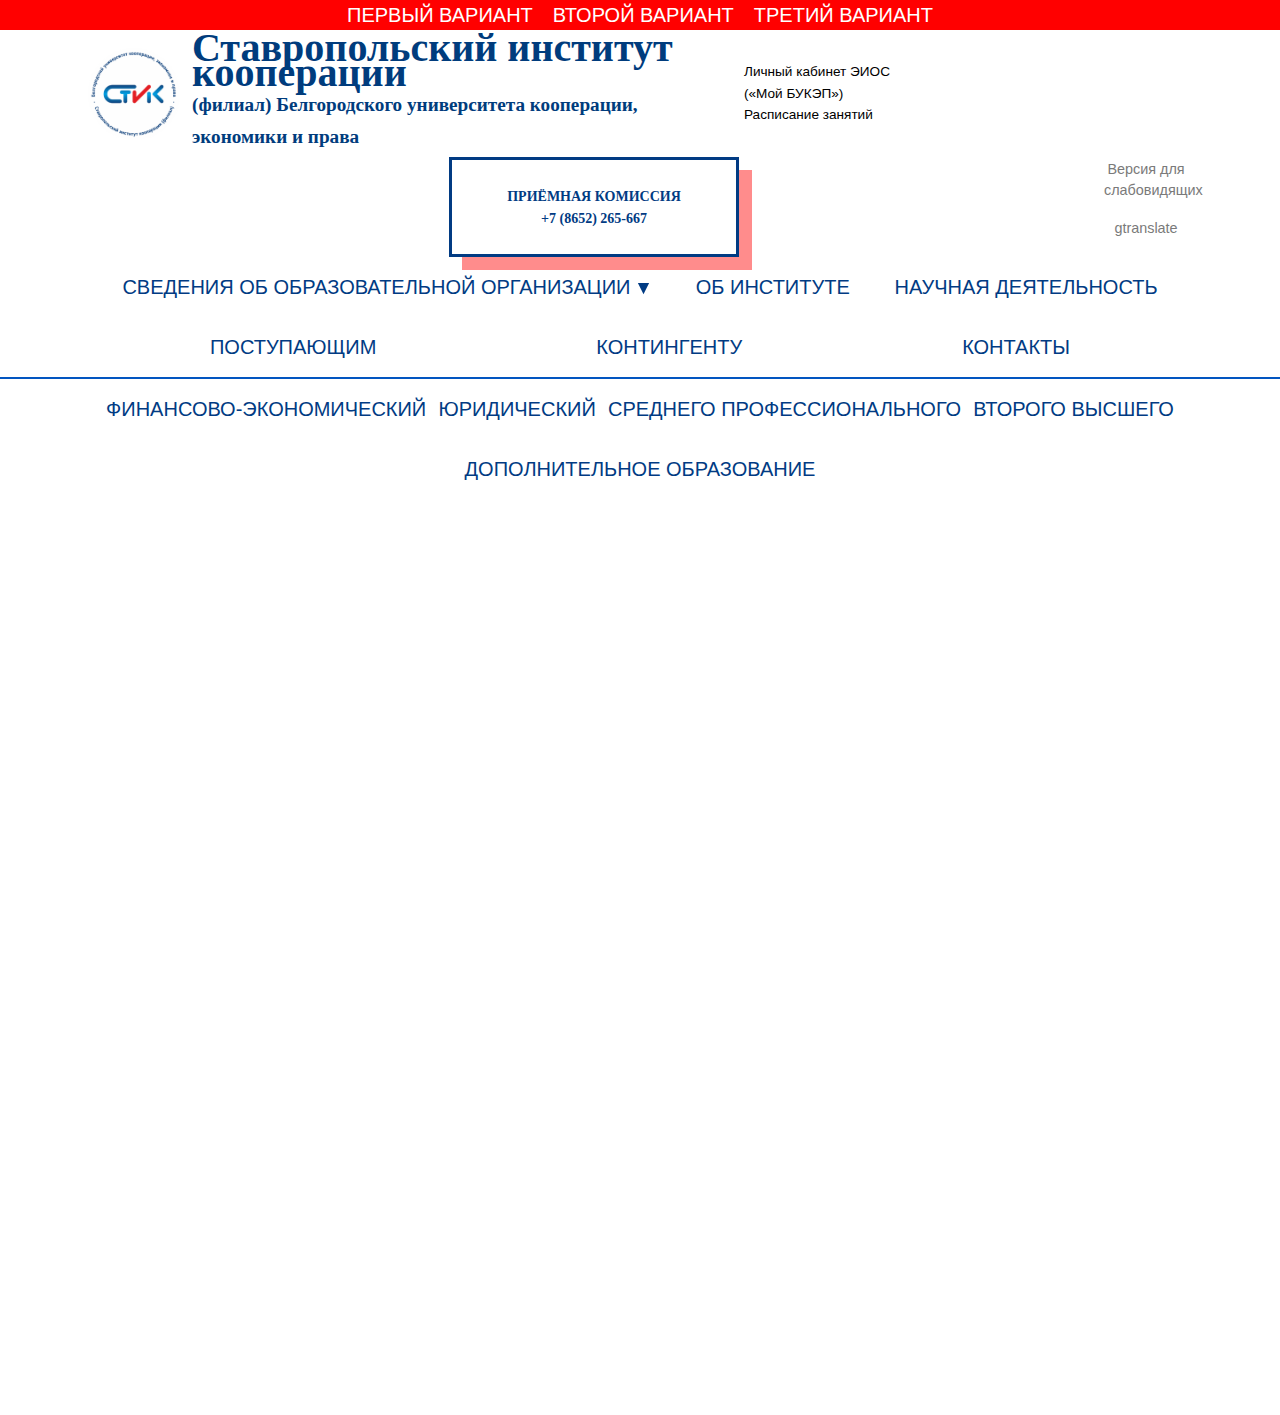
<file: pages/v3.html>
<!DOCTYPE html>
<html lang="en">

<head>
	<meta charset="UTF-8">
	<link rel="shortcut icon" href="../assets/logo.ico" type="image/x-icon">
	<meta name="viewport" content="width=device-width, initial-scale=1.0">
	<link href="https://cdn.jsdelivr.net/npm/bootstrap@5.3.3/dist/css/bootstrap.min.css" rel="stylesheet"
		integrity="sha384-QWTKZyjpPEjISv5WaRU9OFeRpok6YctnYmDr5pNlyT2bRjXh0JMhjY6hW+ALEwIH" crossorigin="anonymous">
	<script defer src="https://cdn.jsdelivr.net/npm/bootstrap@5.3.3/dist/js/bootstrap.bundle.min.js"
		integrity="sha384-YvpcrYf0tY3lHB60NNkmXc5s9fDVZLESaAA55NDzOxhy9GkcIdslK1eN7N6jIeHz"
		crossorigin="anonymous"></script>
	<link href="https://fonts.googleapis.com/icon?family=Material+Icons" rel="stylesheet">
	<link rel="stylesheet" href="../styles/style.css">
	<link rel="stylesheet" href="../styles/style_v3.css">
	<title>The therd option</title>
</head>

<body>
	<div class="variants">
		<p class="mb-0"><a href="../index.html">Первый вариант</a></p>
		<p class="mb-0"><a href="./v2.html">Второй вариант</a></p>
		<p class="mb-0"><a href="./v3.html">Третий вариант</a></p>
	</div>
	<div class="container-fluid top">
		<div class="row align-items-center">
			<div class="col-12 col-md-12 col-lg-1 px-0 logo">
				<a href="/"><img src="../assets/logo.png" class="img-fluid mx-auto d-block stik_logo" /></a>
			</div>
			<div class="col-12 col-md-12 col-lg-6 logotype">
				<p class="top__name bvi-tts logotype_fonts mb-2">Ставропольский институт кооперации<br /> <span>(филиал)
						Белгородского университета кооперации, экономики и права</span></p>
			</div>
			<div class="services col-12 col-md-12 col-lg-2">
				<div class="bvi-tts">
					<a href="/lichnyj-kabinet-studenta/" target="_blank" class="mb-2"><i
							class="fas fa-user-graduate"></i> Личный
						кабинет ЭИОС («Мой БУКЭП»)</a>
				</div>
				<div class="bvi-tts"><a href="https://rasp.bukep.ru/Default.aspx?idFil=10006" target="_blank"><i
							class="fas fa-calendar-alt"></i> Расписание занятий</a></div>
			</div>
			<a href="tel:88652265667" class="col-12 col-md-12 col-lg-2 priem_header">
				<p class="mb-0">Приёмная комиссия</p>
				<p class="mb-0">+7 (8652) 265-667</p>
			</a>
			<div class="col-12 col-md-12 col-lg-1 px-1 dop-func text-center">
				<div class="sv mb-2" itemprop="copy">
					<p>Версия для слабовидящих</p>
				</div>
				<div class="lang">
					<p>gtranslate</p>
				</div>
			</div>
		</div>
	</div>
	<nav class="menu_container">
		<ul class="menu">
			<li class="menu_inner sveden">
				<a>Сведения об образовательной организации</a> <img src="/assets/dropdown_icon_v3.svg" alt="">
				<ul class="sub_menu">
					<li><a href="#">Основные Сведения</a></li>
					<li><a href="#">структура и органы управления образовательной организацией</a></li>
					<li><a href="#">документы</a></li>
					<li><a href="#">образование</a></li>
					<li><a href="#">руководство. педагогический (научно-педагогический) состав</a></li>
					<li><a href="#">материально-техническое обеспечение и оснощенность образовательного процесса</a>
					</li>
					<li><a href="#">платные образовательные услуши</a></li>
					<li><a href="#">финансово-хозяйственная деятельность</a></li>
					<li><a href="#">вакантные места для приема (перевода) обучающихся</a></li>
					<li><a href="#">доступная среда</a></li>
					<li><a href="#">международное сотрудничество</a></li>
					<li><a href="#">образовательные стандарты</a></li>
					<li><a href="#">стипендии и меры поддержки обучающихся</a></li>
					<li><a href="#">абитуриенту</a></li>
					<li><a href="#">противодействие коррупции, экстремизму и терроризму</a></li>
					<li><a href="#">информационная безопасность</a></li>
				</ul>
			</li>
			<li class="menu_inner">
				<a>об институте</a>
			</li>
			<li class="menu_inner">
				<a>научная деятельность</a>
			</li>
			<li class="menu_inner">
				<a>поступающим</a>
			</li>
			<li class="menu_inner">
				<a>контингенту</a>
			</li>
			<li class="menu_inner">
				<a>контакты</a>
			</li>
		</ul>
	</nav>

	<nav class="second_menu_container">
		<ul class="second_menu">
			<li class="menu_inner"><a href="#">Финансово-экономический</a></li>
			<li class="menu_inner"><a href="#">юридический</a></li>
			<li class="menu_inner"><a href="#">среднего профессионального</a></li>
			<li class="menu_inner"><a href="#">второго высшего</a></li>
			<li class="menu_inner"><a href="#">дополнительное образование</a></li>
		</ul>
	</nav>
	<div class="some_content">
		<p>
		</p>
	</div>
</body>

</html>
</file>
<file: styles/style.css>
* {
	padding: 0;
	margin: 0;
}

@font-face {
	font-family: 'Blogger Sans';
	src: local('Blogger Sans Bold'), local('BloggerSans-Bold'), url('https://stavik.ru/wp-content/themes/stavik/fonts/Bloggersansbold.woff2') format('woff2'), url('https://stavik.ru/wp-content/themes/stavik/fonts/Bloggersansbold.woff') format('woff'), url('https://stavik.ru/wp-content/themes/stavik/fonts/Bloggersansbold.ttf') format('truetype');
	font-weight: 700;
	font-style: normal;
}

body {
	font-family: 'Rubik', sans-serif;
	font-size: 0.9rem;
	color: #7A7A7A;
	height: 100%;
}

body::-webkit-scrollbar {
	display: none;
}

h1,
h2,
h3 {
	color: #000;
}

a,
a:hover {
	color: #16898B;
}

.variants {
	background-color: red;
	display: flex;
	justify-content: center;
	align-items: center;
	width: 100%;
	flex-wrap: wrap;
}

.variants a {
	text-decoration: none;
	color: white;
	text-transform: uppercase;
	font-size: 20px;
	margin: 0 10px;
}

.logotype_fonts {
	font-family: 'Blogger Sans';
	font-weight: 700;
	font-style: normal;
}

.logotype_fonts span {
	font-size: 1.2rem;
}

.top {
	padding: 0px 100px !important;
}

.top a.bvi-link-widget,
a.bvi-link-shortcode {
	font-size: 0.6rem;
	font-family: 'Rubik', sans-serif;
}

.bvi-shortcode a,
.bvi-shortcode a:hover {
	font-size: 0.7rem;
	text-decoration: none;
}

.bvi-widget .bvi-svg-eye,
.bvi-shortcode .bvi-svg-eye {
	font-size: 1.2em !important;
}

a.bvi-link-shortcode {
	color: #ffffff !important;
	background-color: #D61800 !important;
}

.top__name {
	padding-top: 5px;
	color: rgba(0, 60, 125, 1);
	font-size: 2.5rem;
	line-height: 25px;
}

.top .lang a {
	padding-right: 0.5rem;
}

.top .services a,
.top .services a:hover {
	color: #000;
	font-size: 0.85rem;
	text-decoration: none;
}

.stik_logo {
	width: 150px;
}

/* Стили кнопки приемной комиссии в хидере */

.priem_header {
	font-family: 'Blogger Sans';
	border: 3px solid rgb(1, 59, 131);
	text-decoration: none;
	color: rgb(1, 59, 131);
	text-align: center;
	display: flex;
	flex-direction: column;
	justify-content: space-around;
	align-items: center;
	height: 100px;
	width: 290px !important;
	margin: 0 auto;
	font-weight: bold;
	font-size: 14px;
	text-transform: uppercase;
	padding: 25px 10px;
	-webkit-box-shadow: 13px 13px 0px 0px rgba(255, 0, 0, 0.45);
	-moz-box-shadow: 13px 13px 0px 0px rgba(255, 0, 0, 0.45);
	box-shadow: 13px 13px 0px 0px rgba(255, 0, 0, 0.45);
	transition: all 200ms;
}

.priem_header:hover {
	color: rgb(0, 48, 107);
	border-color: rgb(0, 48, 107);
	-webkit-box-shadow: 10px 10px 0px 0px rgba(181, 2, 2, 0.75);
	-moz-box-shadow: 10px 10px 0px 0px rgba(181, 2, 2, 0.75);
	box-shadow: 10px 10px 0px 0px rgba(181, 2, 2, 0.75);
	transition: all 200ms;
}

.dop-func {
	text-align: center;
}

.study {
	text-align: center;
}

@media (max-width: 480px) {
	.logotype {
		padding: 0;
		text-align: center;
	}

	.top img {
		display: none;
	}
}
</file>
<file: styles/style_v1.css>
.menu_container {
	padding: 0px 100px;
	background-color: rgb(1, 59, 131);
	border-bottom: 2px solid rgb(2, 85, 192);
}

.menu {
	display: flex;
	justify-content: space-around;
	align-items: center;
	flex-wrap: wrap;
	list-style-type: none;
	padding: 0;
	margin: 0;
}

.menu_inner {
	padding: 15px 5px;
	color: white;
	font-size: 20px;
	text-transform: uppercase;
	cursor: pointer;
}

.sveden img {
	transform: rotate(180deg);
	transition: all 300ms;
	width: 15px;
}

.sveden:hover img {
	transform: rotate(0deg);
	transition: all 300ms;
}

.sub_menu {
	opacity: 0;
	margin-top: 25px;
	position: absolute;
	left: 100px;
	list-style-type: none;
	padding: 0;
	transition: all 300ms;
	background-color: rgb(0, 67, 168);
	width: 550px;
	z-index: -1;
}

.sveden:hover>.sub_menu {
	opacity: 1;
	transition: all 300ms;
	transform: translate(0, -10px);
	z-index: 99;
}

.sub_menu li {
	min-width: 170px;
	float: none;
	display: list-item;
	position: relative;
	list-style-type: none;
	border-bottom: 2px solid rgb(2, 85, 192);
	padding: 2%;
	font-size: 14px;
}

.sub_menu li:hover {
	background-color: rgb(2, 85, 192);
}

.sub_menu a {
	color: white;
	text-decoration: none;
}

.second_menu_container {
	background-color: rgb(1, 59, 131);
	padding: 0 100px;
}

.second_menu {
	display: flex;
	justify-content: space-around;
	align-items: center;
	flex-wrap: wrap;
	list-style-type: none;
	text-transform: uppercase;
	padding: 0px 5px;
}

.second_menu a {
	color: white;
	text-decoration: none;
}

.fuk_item {
	border: 2px solid black;
	border-radius: 5px;
	transition: 0.5s;
	height: 350px;
	margin-top: 15px;
}

.finance_icon {
	width: 300px;
	height: 300px;
	background-image: url(../images/fakultets/finance_hover.png);
	background-repeat: no-repeat;
	background-size: 300px;
	margin: auto;
	transition: 0.5s;
}

.fuk_item p {
	text-transform: uppercase;
	font-weight: bold;
	color: rgb(1, 59, 131);
	transition: 0.5s;
}

.fuk_item:hover {
	background-color: rgb(1, 59, 131);
	transition: 0.5s;
}

.fuk_item:hover .finance_icon {
	background-image: url(../images/fakultets/finance_white.png);
	transition: 0.5s;
}

.fuk_item:hover p {
	transition: 0.5s;
	color: white;
}

.fuk_container a {
	text-decoration: none;
}

.law_icon {
	width: 300px;
	height: 300px;
	background-image: url(../images/fakultets/law.png);
	background-repeat: no-repeat;
	background-size: 300px;
	margin: auto;
	transition: 0.5s;
}

.fuk_item:hover .law_icon {
	background-image: url(../images/fakultets/law_white.png);
	transition: 0.5s;
}

.college_icon {
	width: 300px;
	height: 300px;
	background-image: url(../images/fakultets/college.png);
	background-repeat: no-repeat;
	background-size: 300px;
	margin: auto;
	transition: 0.5s;
}

.fuk_item:hover .college_icon {
	background-image: url(../images/fakultets/college_white.png);
	transition: 0.5s;
}

.second_icon {
	width: 300px;
	height: 300px;
	background-image: url(../images/fakultets/second.png);
	background-repeat: no-repeat;
	background-size: 300px;
	margin: auto;
	transition: 0.5s;
}

.fuk_item:hover .second_icon {
	background-image: url(../images/fakultets/second_white.png);
	transition: 0.5s;
}

.dop_icon {
	width: 300px;
	height: 300px;
	background-image: url(../images/fakultets/dop.png);
	background-repeat: no-repeat;
	background-size: 300px;
	margin: auto;
	transition: 0.5s;
}

.fuk_item:hover .dop_icon {
	background-image: url(../images/fakultets/dop_white.png);
	transition: 0.5s;
}

.scroll_top {
	position: fixed;
	bottom: 50px;
	right: 15px;
	padding: 0;
	margin: 0;
	display: flex;
	align-items: center;
	background-color: transparent;
	border-radius: 50px;
	padding: 15px;
	opacity: 1;
	transition: all 200ms;
}

.hide {
	opacity: 0;
	transition: all 200ms;
}

.some_content {
	height: 100vh;
}

.humburger_btns {
	display: none;
}

.humburger {
	border: none;
	background-color: transparent;
	color: white;
	z-index: 100;
}

.closeIcon {
	display: none;
}

@media (max-width: 480px) {
	.scroll_top {
		display: none;
	}
	.humburger_btns {
		display: block;
	}
	.menu {
		display: none;
	}
}
</file>
<file: styles/style_v2.css>
.dop-func {
	text-align: center;
}

.humburger {
	border: none;
	background-color: transparent;
	color: rgb(0, 67, 168);
	z-index: 100;
}

.closeIcon {
	display: none;
}

.menu_container {
	position: fixed;
	transform: translateY(-150%);
	transition: transform 0.3s;
	top: 0;
	left: 0;
	right: 0;
	bottom: 0;
	z-index: 99;
	background: rgba(1, 59, 131, 0.8);
	color: white;
	list-style: none;
	padding-top: 4rem;
	width: 100%;
	height: 100%;
}

.menu {
	list-style: none;
	padding: 0;
}

.menu_inner {
	padding: 15px 0;
	color: white;
	font-size: 20px;
	text-transform: uppercase;
	cursor: pointer;
}

.sveden img {
	transform: rotate(90deg);
	transition: all 300ms;
	width: 15px;
	fill: white;
}

.sveden:hover img {
	transform: rotate(180deg);
	transition: all 300ms;
}

.showMenu {
	transform: translateY(230px);
}

.menu_container .row {
	margin: auto;
	justify-content: space-between;
	margin: 20px 100px;
}

.sub_menu {
	list-style-type: none;
	padding: 0;
	display: flex;
	justify-content: space-between;
	flex-wrap: wrap;
}

.sub_menu li {
	min-width: 170px;
	float: none;
	list-style-type: none;
	padding: 2%;
	font-size: 14px;
	text-transform: uppercase;
}

.sub_menu li:hover {
	background-color: rgb(2, 85, 192);
}

.sub_menu a {
	color: white;
	text-decoration: none;
}

.second_menu_container {
	background-color: rgb(1, 59, 131);
	padding: 0 100px;
}

.second_menu {
	display: flex;
	justify-content: space-around;
	align-items: center;
	flex-wrap: wrap;
	list-style-type: none;
	text-transform: uppercase;
	padding: 0;
}

.second_menu a {
	color: white;
	text-decoration: none;
}

.some_content {
	height: 100vh;
}

/* Стили страницы кафдры */

.presentation_cont {
	width: 100%;
	text-align: center;
}

.presentation_button {
	display: inline-block;
	font-size: 20px;
	padding: 5px 15px;
	border-radius: 15px;
	text-align: center;
	color: #fff;
	background: linear-gradient(135deg, rgba(1, 59, 131, 1) 0%, rgba(255, 0, 0, 1) 75%);
	position: relative;
}

.presentation_button>span {
	position: relative;
	z-index: 1;
}

.presentation_button:after {
	content: '';
	position: absolute;
	top: 0;
	left: 0;
	width: 100%;
	height: 100%;
	color: #fff;
	background: linear-gradient(135deg, rgba(1, 59, 131, 1) 25%, rgba(255, 0, 0, 1) 100%);
	box-shadow: 0 2px 10px rgba(213, 80, 208, 0.9);
	border-radius: 30px;
	opacity: 0;
	transition: opacity 0.5s;
}

.presentation_button:hover:after {
	opacity: 1;
}
</file>
<file: styles/style_v3.css>
.menu_container {
	padding: 0px 100px;
	background-color: transparent;
	border-bottom: 2px solid rgb(2, 85, 192);
}

.menu {
	display: flex;
	justify-content: space-around;
	align-items: center;
	flex-wrap: wrap;
	list-style-type: none;
	padding: 0;
	margin: 0;
}

.menu_inner {
	padding: 15px 0;
	color: rgb(1, 59, 131);
	font-size: 20px;
	text-transform: uppercase;
	cursor: pointer;
}

.sveden img {
	transform: rotate(180deg);
	transition: all 300ms;
	width: 15px;
}

.sveden:hover img {
	transform: rotate(0deg);
	transition: all 300ms;
}

.sub_menu {
	opacity: 0;
	margin-top: 25px;
	position: absolute;
	left: 100px;
	list-style-type: none;
	padding: 0;
	transition: all 300ms;
	background-color: rgb(0, 67, 168);
	width: 550px;
	z-index: -1;
}

.sveden:hover>.sub_menu {
	opacity: 1;
	transition: all 300ms;
	transform: translate(0, -10px);
	z-index: 99;
}

.sub_menu li {
	min-width: 170px;
	float: none;
	display: list-item;
	position: relative;
	list-style-type: none;
	border-bottom: 2px solid rgb(2, 85, 192);
	padding: 2%;
	font-size: 14px;
}

.sub_menu li:hover {
	background-color: rgb(2, 85, 192);
}

.sub_menu a {
	color: white;
	text-decoration: none;
}

.second_menu_container {
	background-color: transparent;
	padding: 0 100px;
}

.second_menu {
	display: flex;
	justify-content: space-around;
	align-items: center;
	flex-wrap: wrap;
	list-style-type: none;
	text-transform: uppercase;
	padding: 0;
}

.second_menu a {
	color: rgb(1, 59, 131);
	text-decoration: none;
}

.some_content {
	height: 100vh;
}

@media (max-width: 480px) {
	.sub_menu {
		left: 0px;
		width: 100vw;
	}
}
</file>
